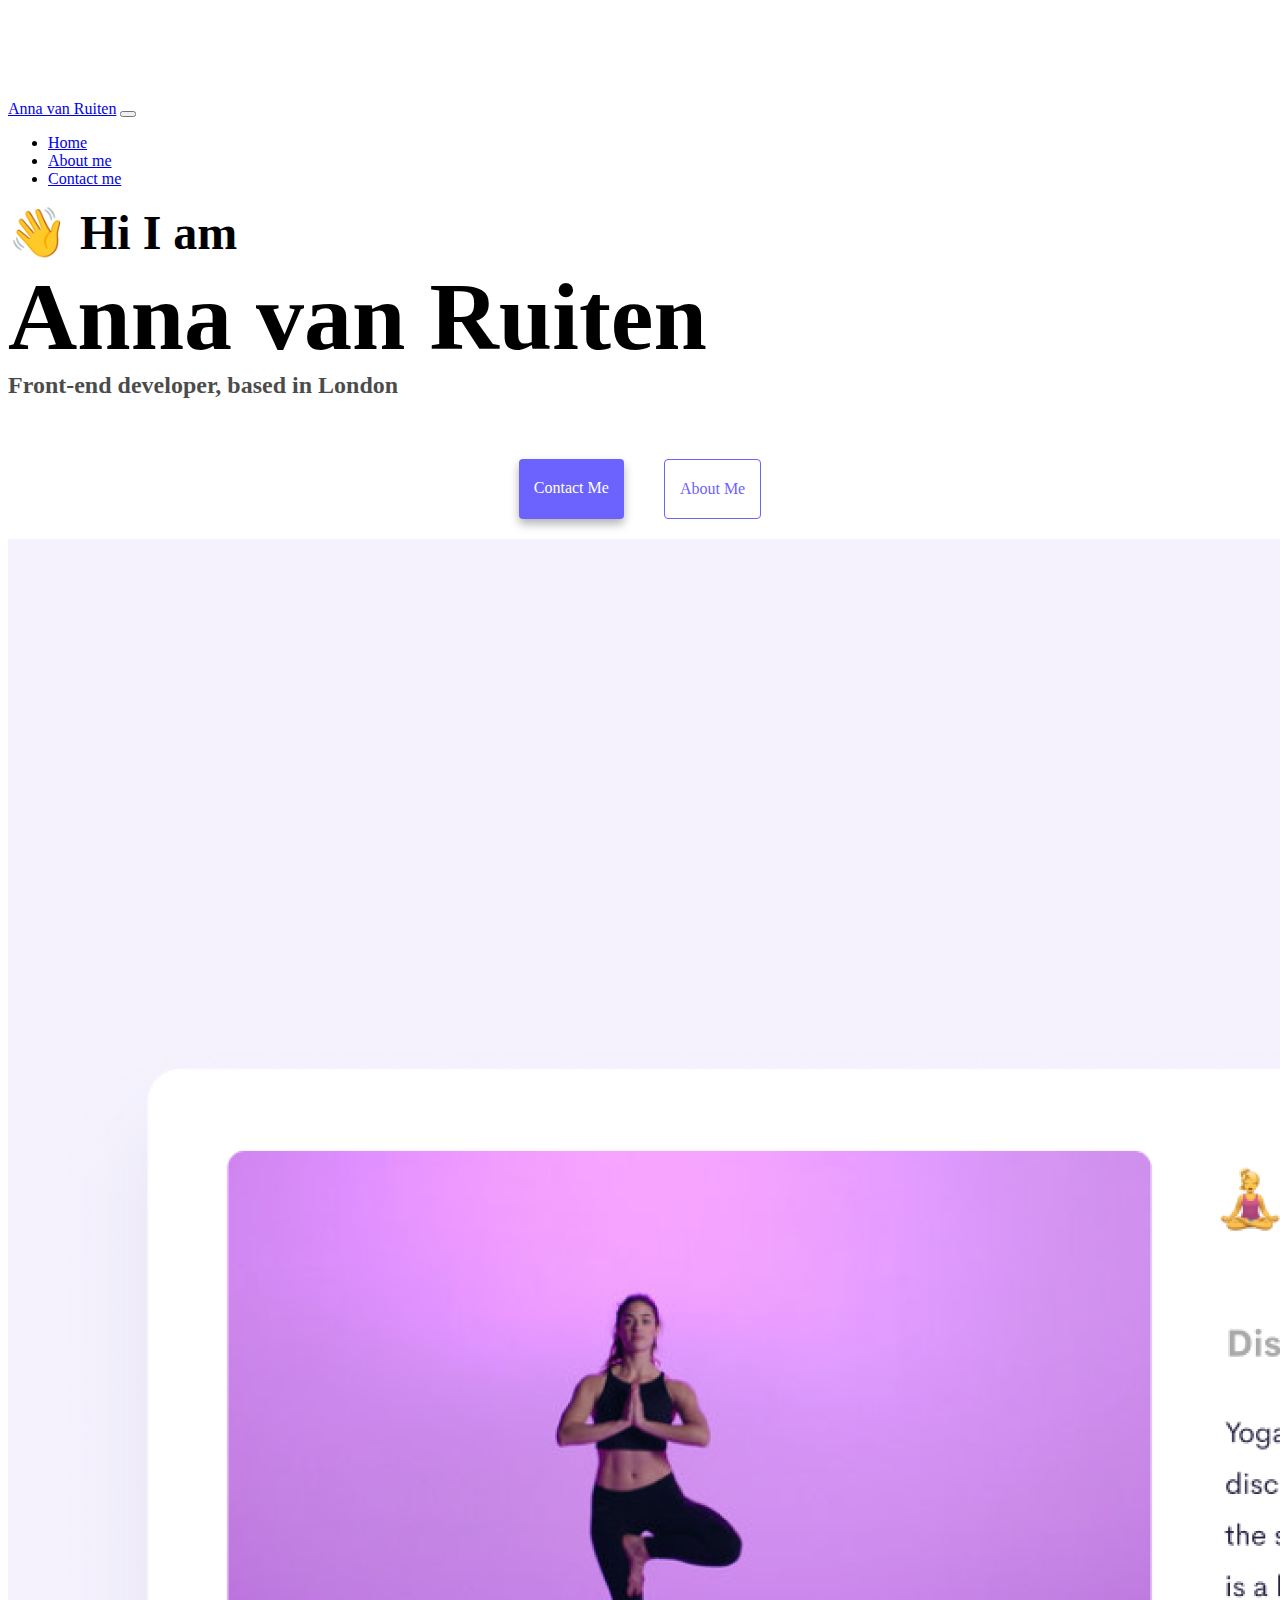
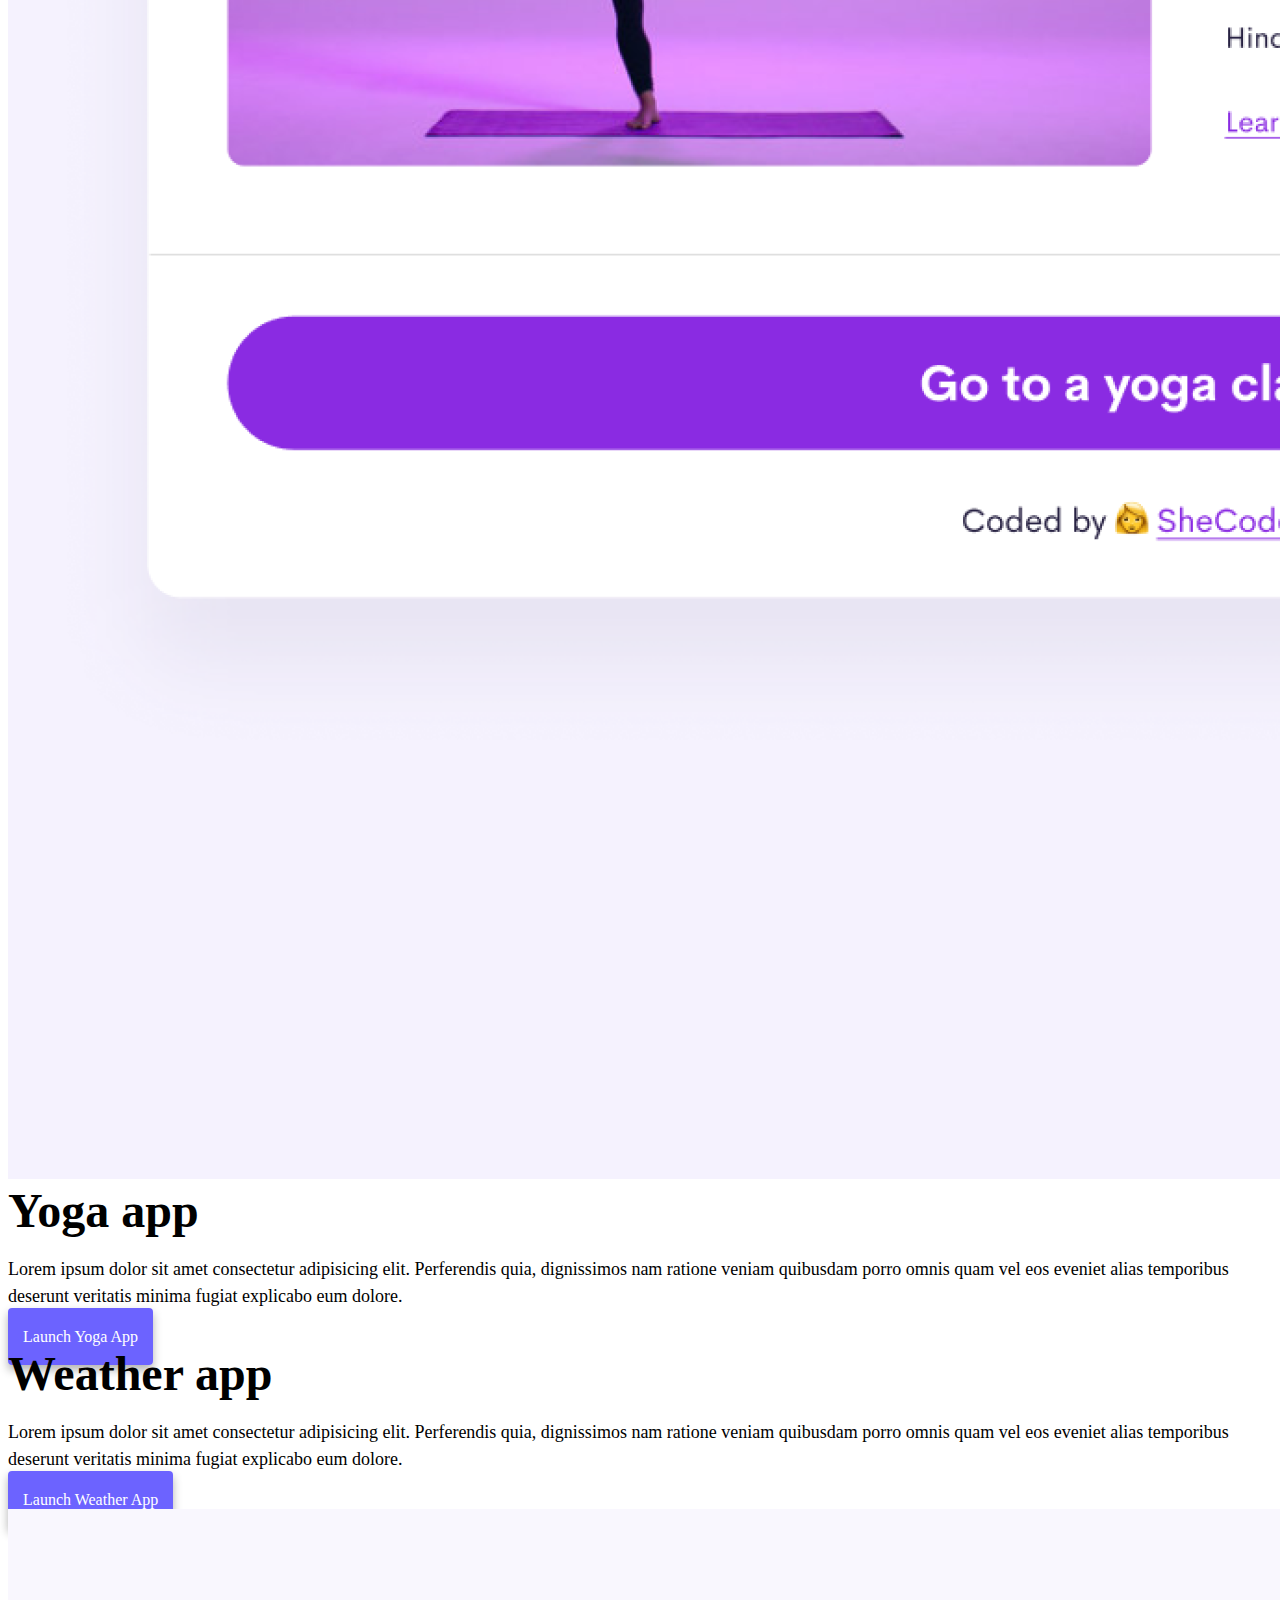
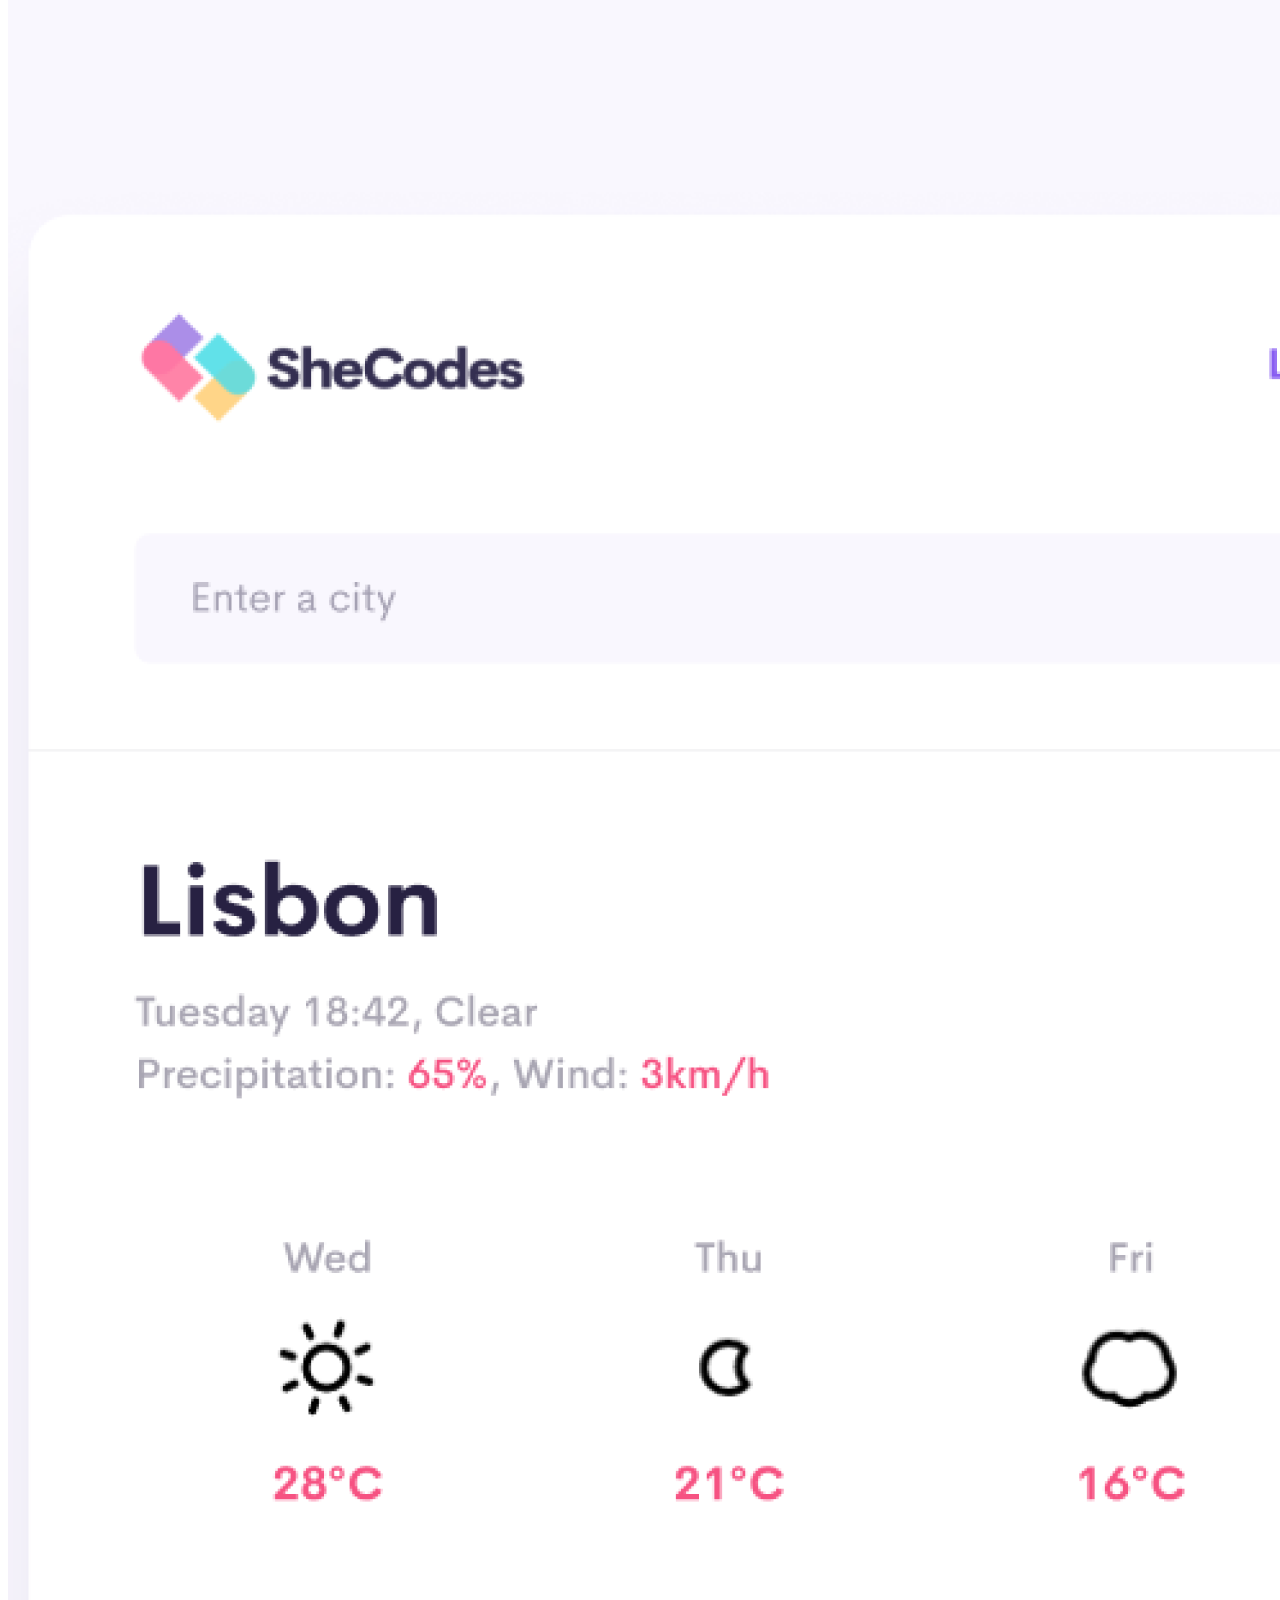
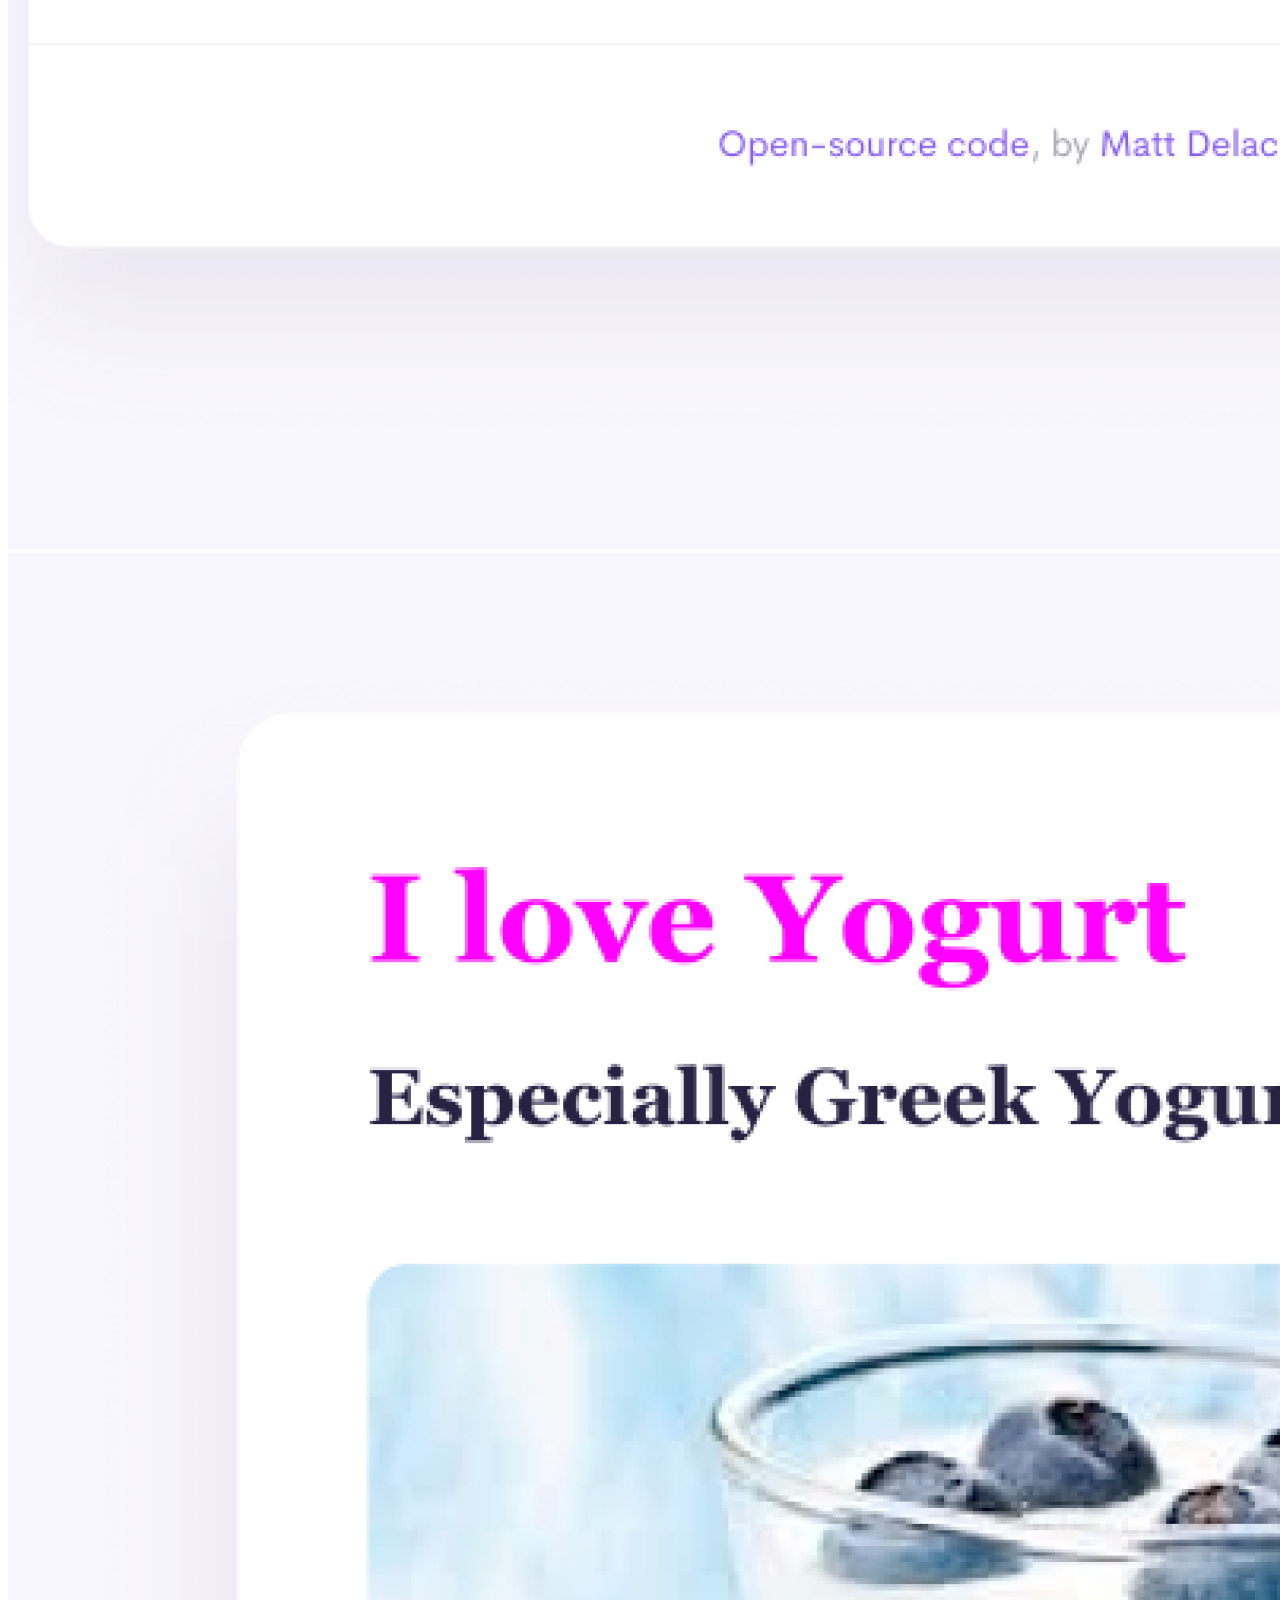
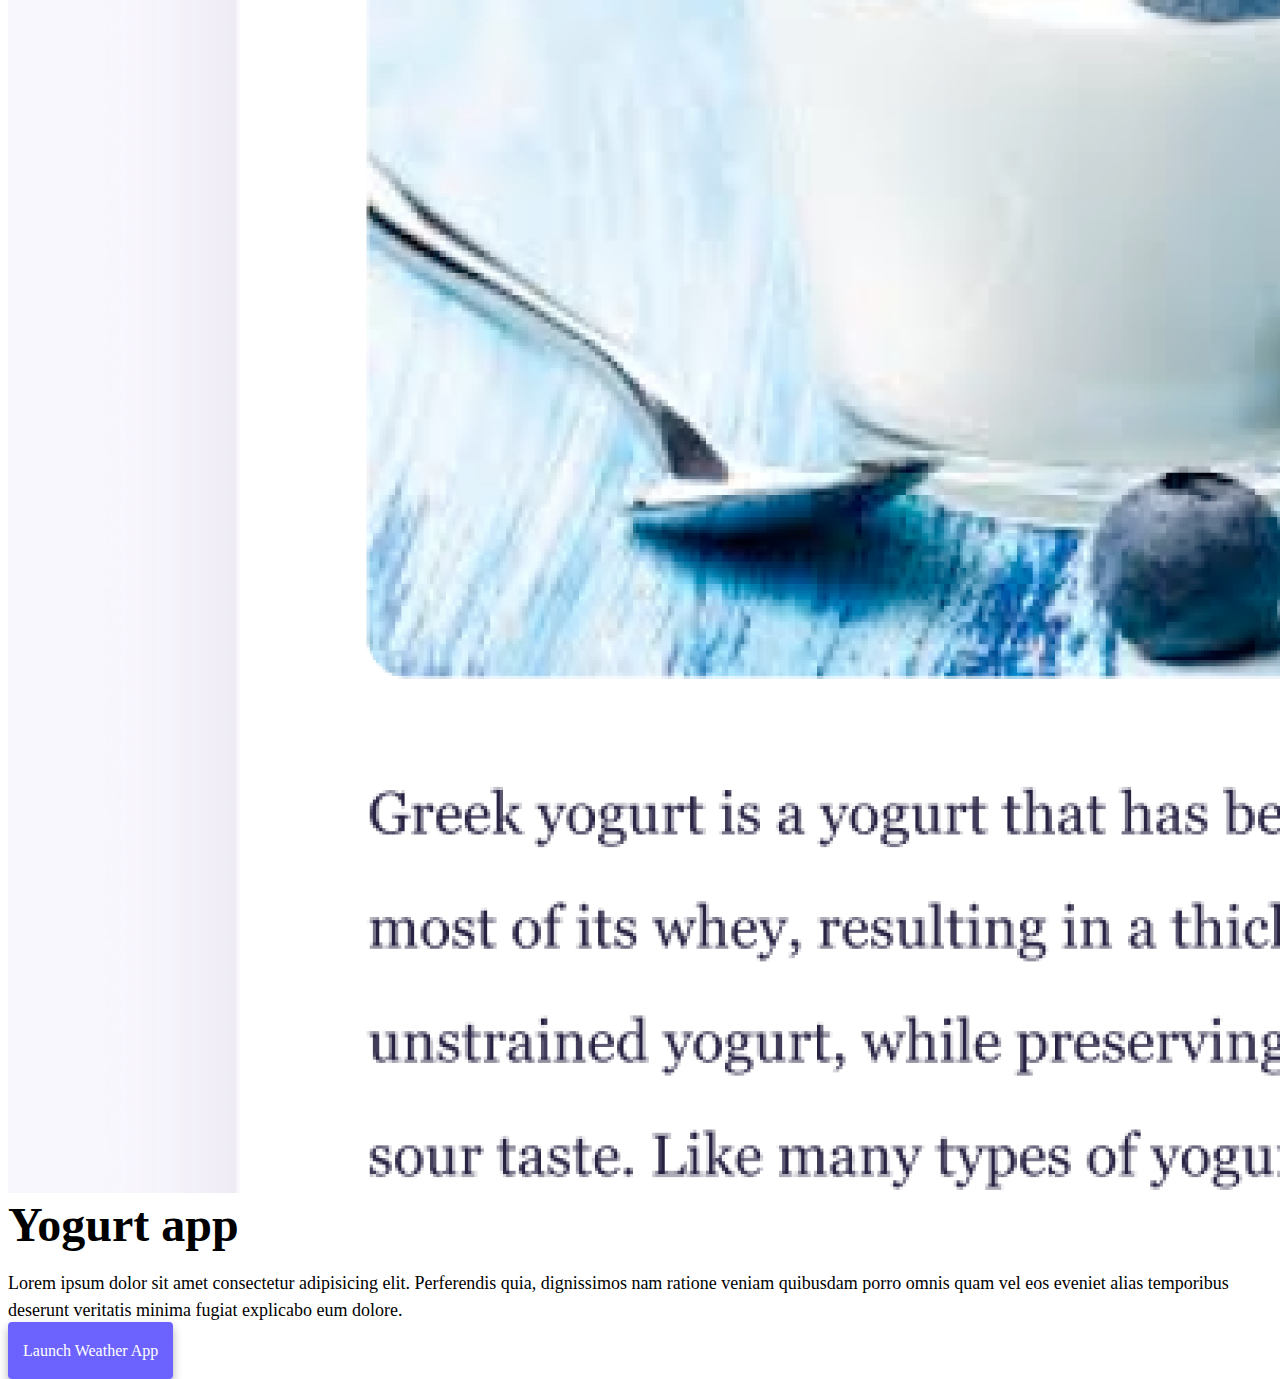
<file: index.html>
<!DOCTYPE html>
<html lang="en">
  <head>
    <meta charset="UTF-8" />
    <meta http-equiv="X-UA-Compatible" content="IE=edge" />
    <meta name="viewport" content="width=device-width, initial-scale=1.0" />
    <meta
      name="description"
      content="Anna van Ruiten's front-end developer projects."
    />
    <title>Anna van Ruiten - Front-en developer</title>
    <link
      href="https://cdn.jsdelivr.net/npm/bootstrap@5.0.0-beta2/dist/css/bootstrap.min.css"
      rel="stylesheet"
      integrity="sha384-BmbxuPwQa2lc/FVzBcNJ7UAyJxM6wuqIj61tLrc4wSX0szH/Ev+nYRRuWlolflfl"
      crossorigin="anonymous"
    />
    <script
      src="https://cdn.jsdelivr.net/npm/bootstrap@5.0.0-beta2/dist/js/bootstrap.bundle.min.js"
      integrity="sha384-b5kHyXgcpbZJO/tY9Ul7kGkf1S0CWuKcCD38l8YkeH8z8QjE0GmW1gYU5S9FOnJ0"
      crossorigin="anonymous"
    ></script>
    <link rel="stylesheet" href="style.css" />
  </head>
  <body>
    <nav class="navbar navbar-expand-lg navbar-light bg-light fixed-top">
      <div class="container">
        <a class="navbar-brand" href="index.html">Anna van Ruiten</a>
        <button
          class="navbar-toggler"
          type="button"
          data-bs-toggle="collapse"
          data-bs-target="#navbarNav"
          aria-controls="navbarNav"
          aria-expanded="false"
          aria-label="Toggle navigation"
        >
          <span class="navbar-toggler-icon"></span>
        </button>
        <div class="collapse navbar-collapse" id="navbarNav">
          <ul class="navbar-nav">
            <li class="nav-item">
              <a
                class="nav-link active"
                aria-current="page"
                href="index.html"
                title="Home"
                >Home</a
              >
            </li>
            <li class="nav-item">
              <a class="nav-link" href="about.html" title="About">About me</a>
            </li>
            <li class="nav-item">
              <a class="nav-link" href="about.html#contact" title="Contact"
                >Contact me</a
              >
            </li>
          </ul>
        </div>
      </div>
    </nav>
    <h2 class="text-center">👋 Hi I am</h2>
    <h1 class="text-center">Anna van Ruiten</h1>
    <h3 class="text-center">Front-end developer, based in London</h3>
    <div class="navigation-links mb-5">
      <a href="about.html#contact" class="primary-link" title="Contact"
        >Contact me</a
      >
      <a href="about.html" class="secondary-link" title="About">About me</a>
    </div>
    <div class="container projects">
      <div class="row mt-5">
        <div class="col-sm-6">
          <img
            src="images/yoga.png"
            class="img-fluid rounded homepage-pic"
            alt="Woman in a yoga pose"
          />
        </div>

        <div class="col-sm-6">
          <h2 class="mb-3">Yoga app</h2>
          <p>
            Lorem ipsum dolor sit amet consectetur adipisicing elit. Perferendis
            quia, dignissimos nam ratione veniam quibusdam porro omnis quam vel
            eos eveniet alias temporibus deserunt veritatis minima fugiat
            explicabo eum dolore.
          </p>
          <div class="mt-5">
            <a href="#" class="primary-link" title="Yoga app"
              >Launch Yoga App</a
            >
          </div>
        </div>
      </div>
      <div class="row mt-5">
        <div class="col-sm-6">
          <h2 class="mb-3">Weather app</h2>
          <p>
            Lorem ipsum dolor sit amet consectetur adipisicing elit. Perferendis
            quia, dignissimos nam ratione veniam quibusdam porro omnis quam vel
            eos eveniet alias temporibus deserunt veritatis minima fugiat
            explicabo eum dolore.
          </p>
          <div class="mt-5">
            <a href="#" class="primary-link" title="Weather app"
              >Launch Weather App</a
            >
          </div>
        </div>

        <div class="col-sm-6">
          <img
            src="images/weather.png"
            class="img-fluid rounded homepage-pic"
            alt="Weather of Lisbon n the weather app"
          />
        </div>
      </div>
      <div class="row mt-5">
        <div class="col-sm-6">
          <img
            src="images/yogurt.png"
            class="img-fluid rounded homepage-pic"
            alt="Yoghurt in a glass topped with blueberries"
          />
        </div>

        <div class="col-sm-6">
          <h2 class="mb-3">Yogurt app</h2>
          <p>
            Lorem ipsum dolor sit amet consectetur adipisicing elit. Perferendis
            quia, dignissimos nam ratione veniam quibusdam porro omnis quam vel
            eos eveniet alias temporibus deserunt veritatis minima fugiat
            explicabo eum dolore.
          </p>
          <div class="mt-5">
            <a href="#" class="primary-link" title="Weather app"
              >Launch Weather App</a
            >
          </div>
        </div>
      </div>
    </div>
  </body>
</html>
</file>
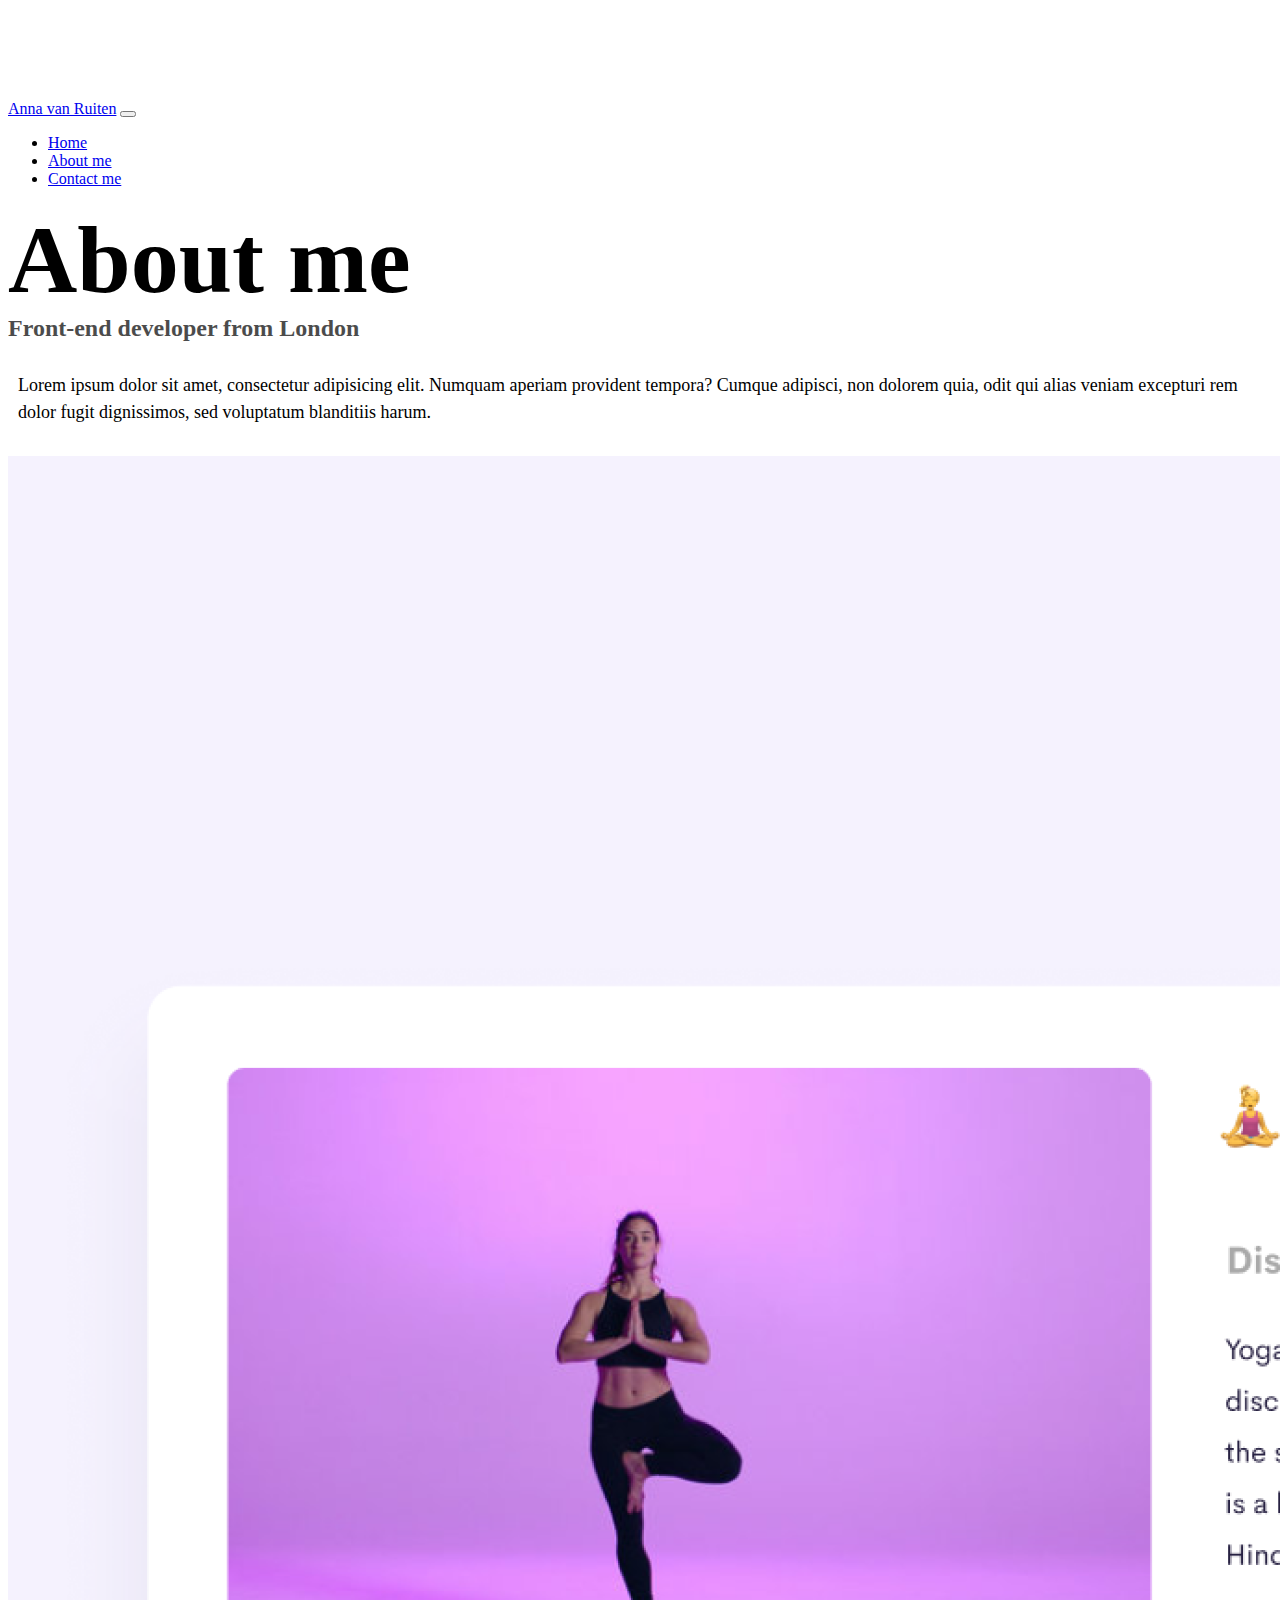
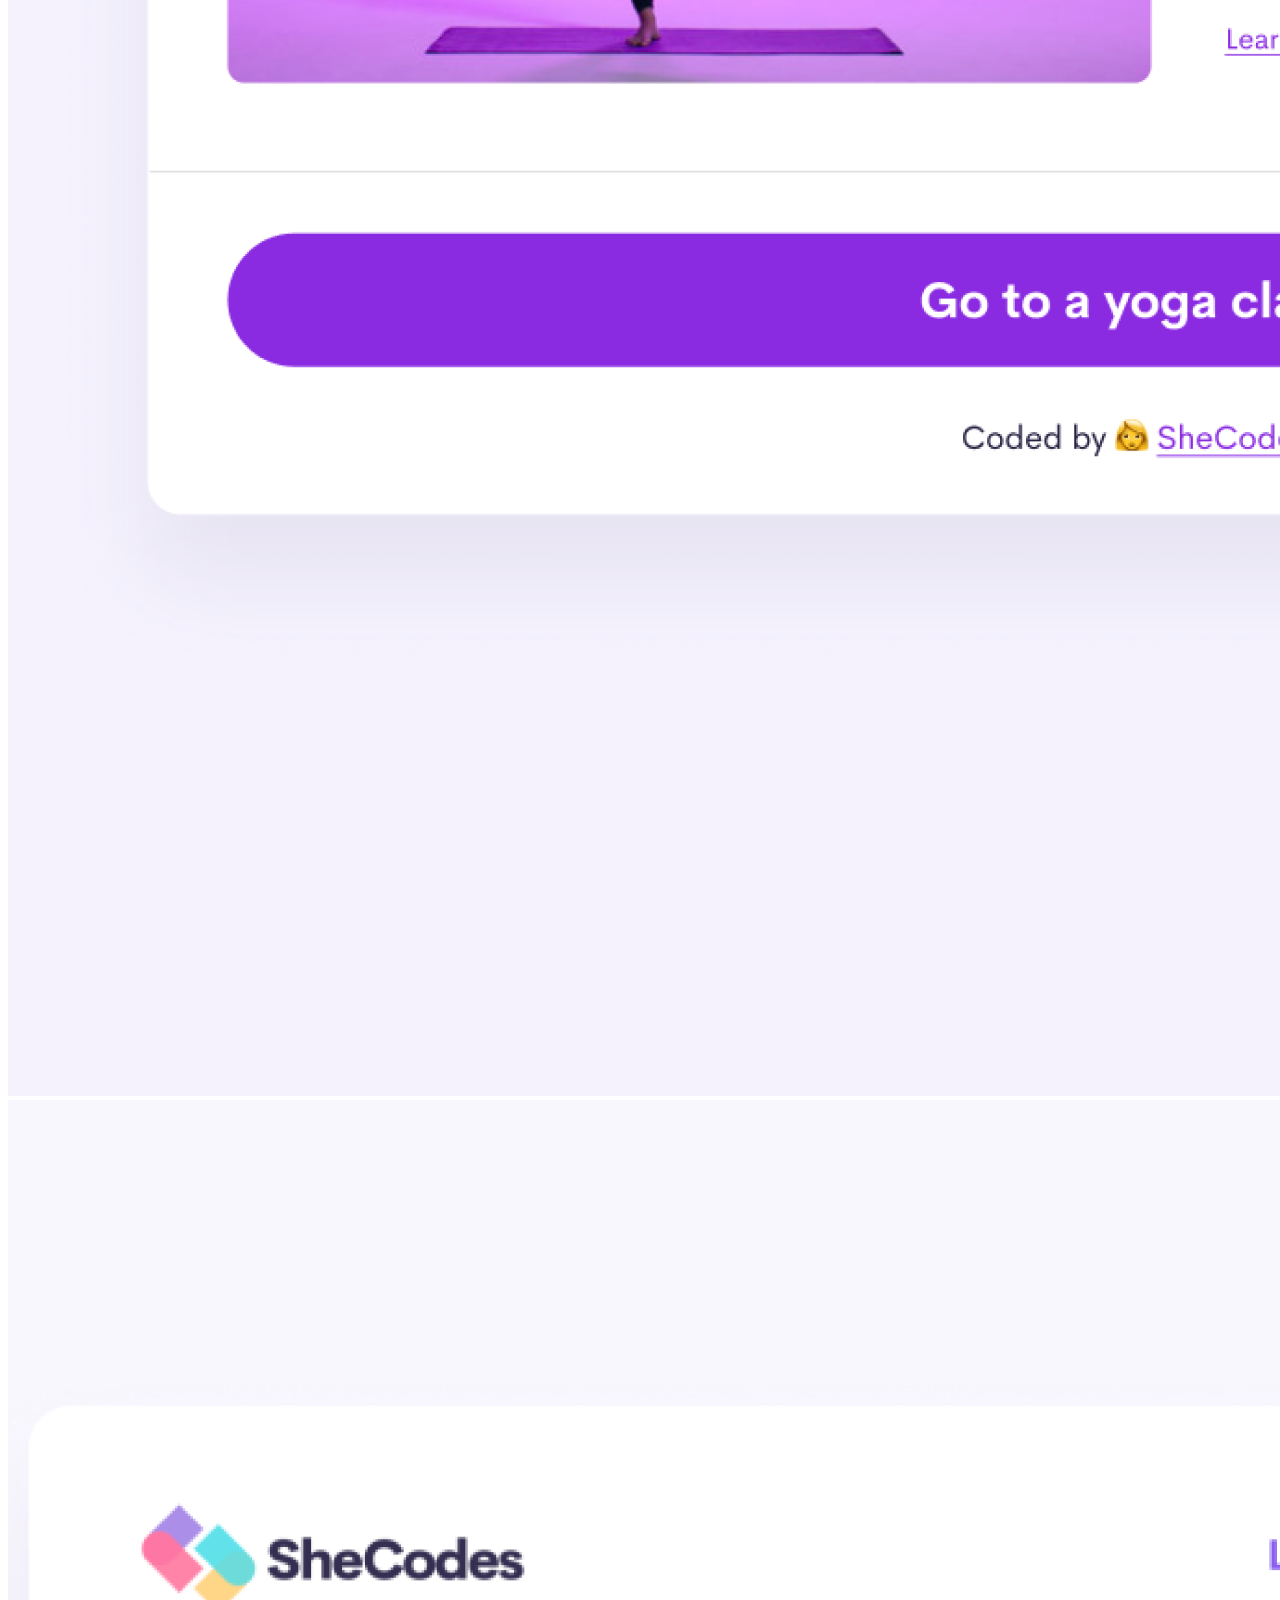
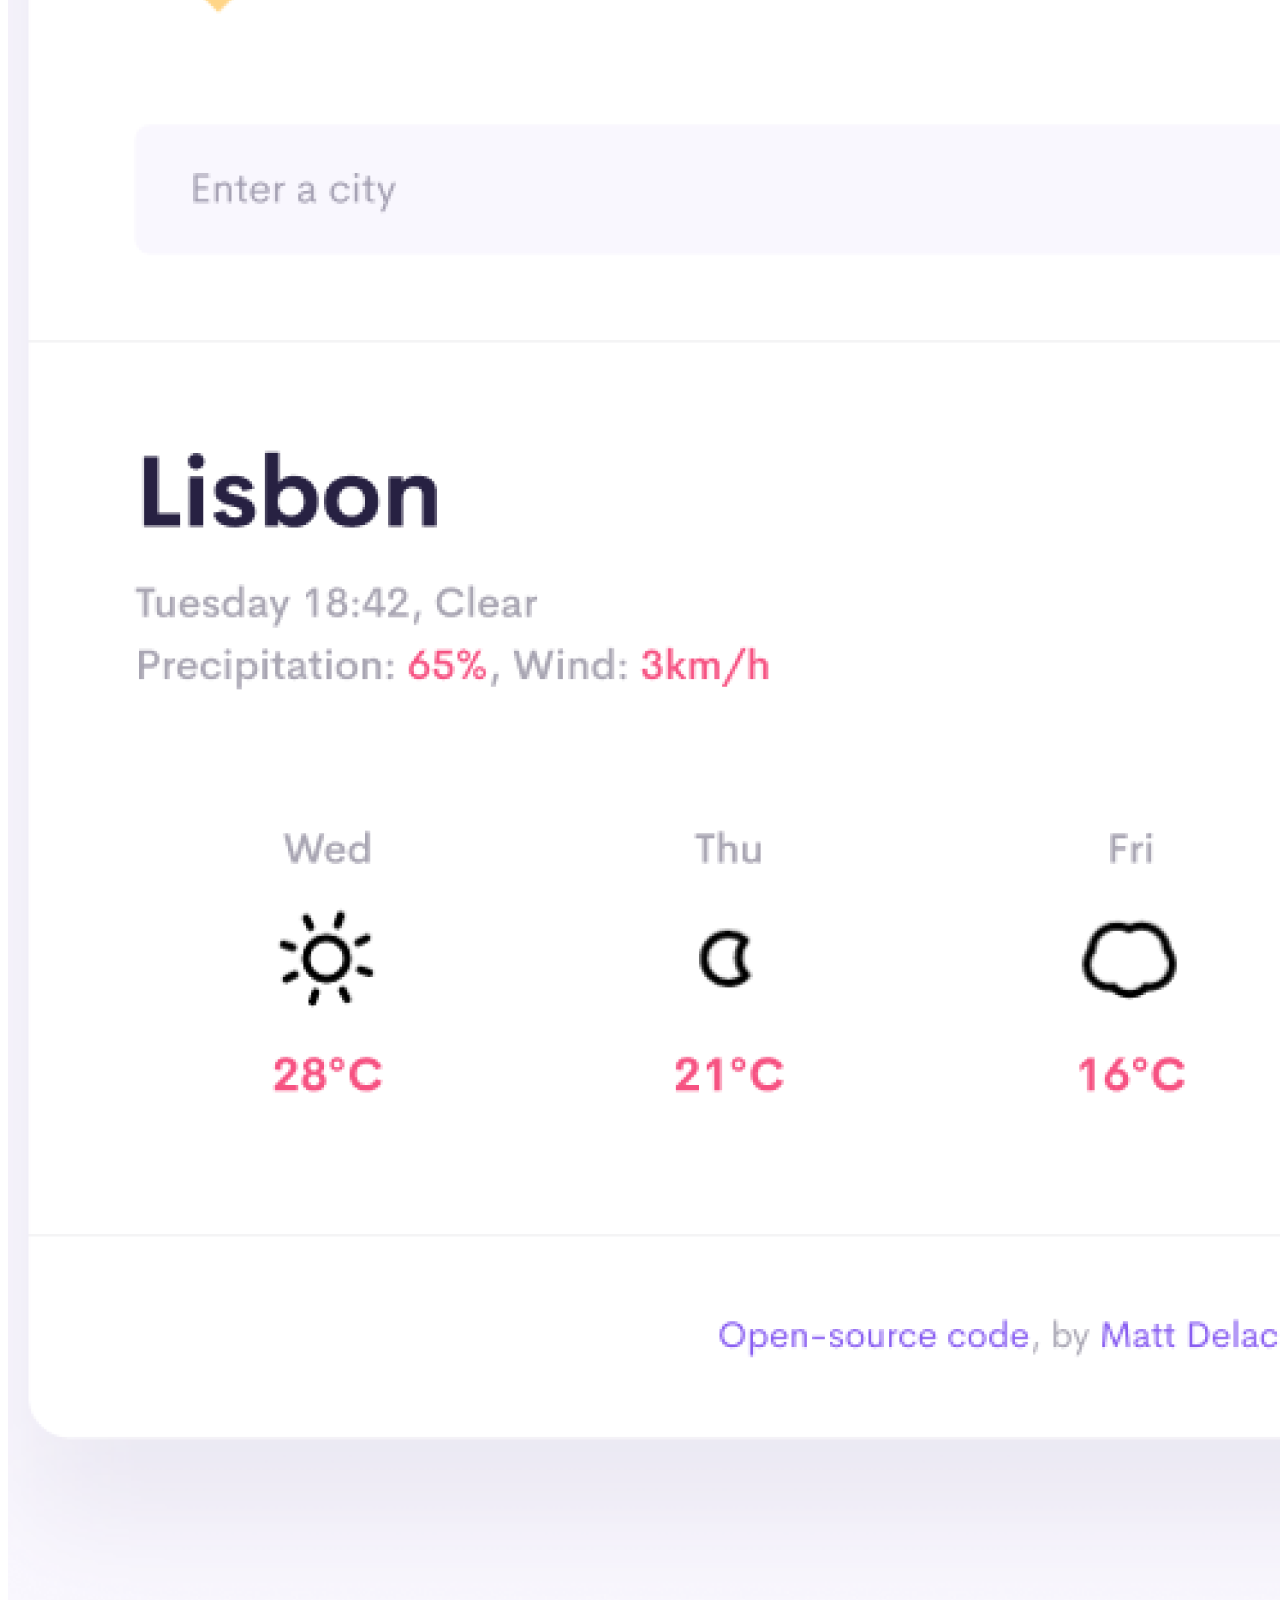
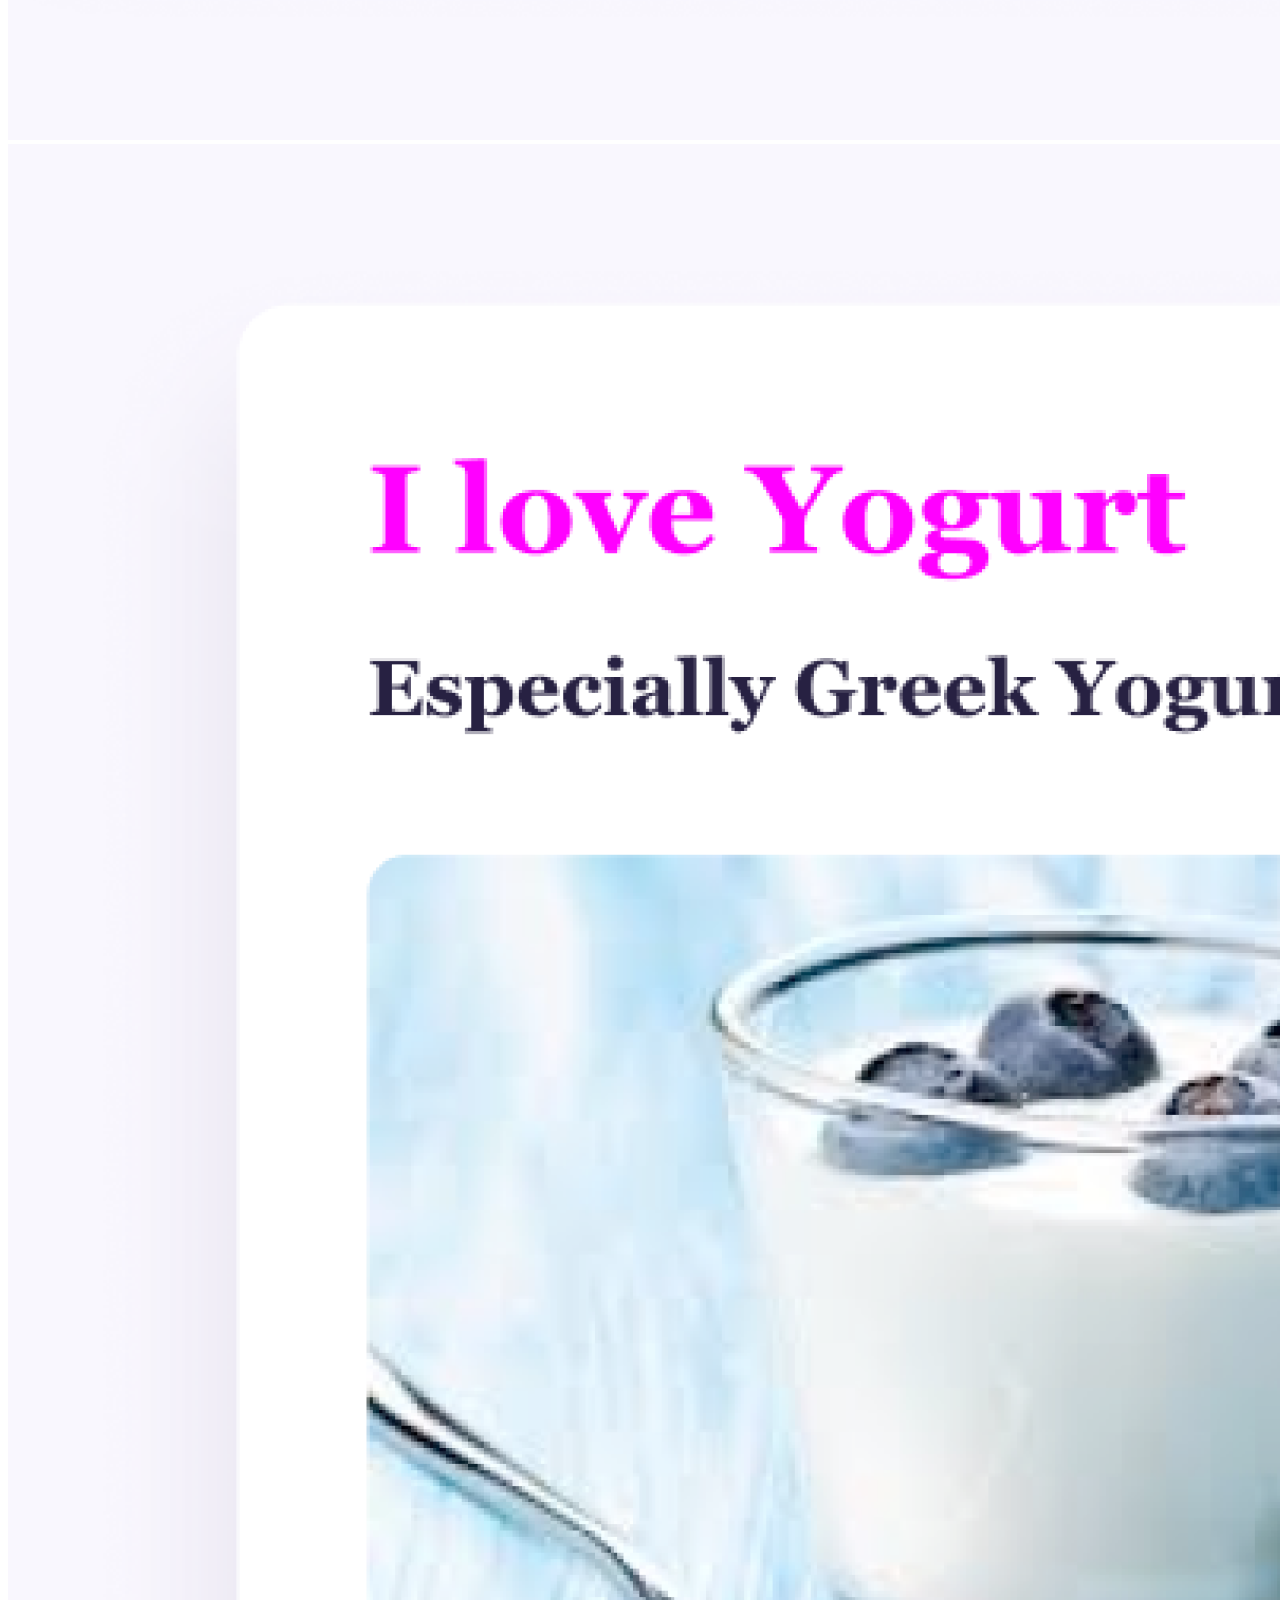
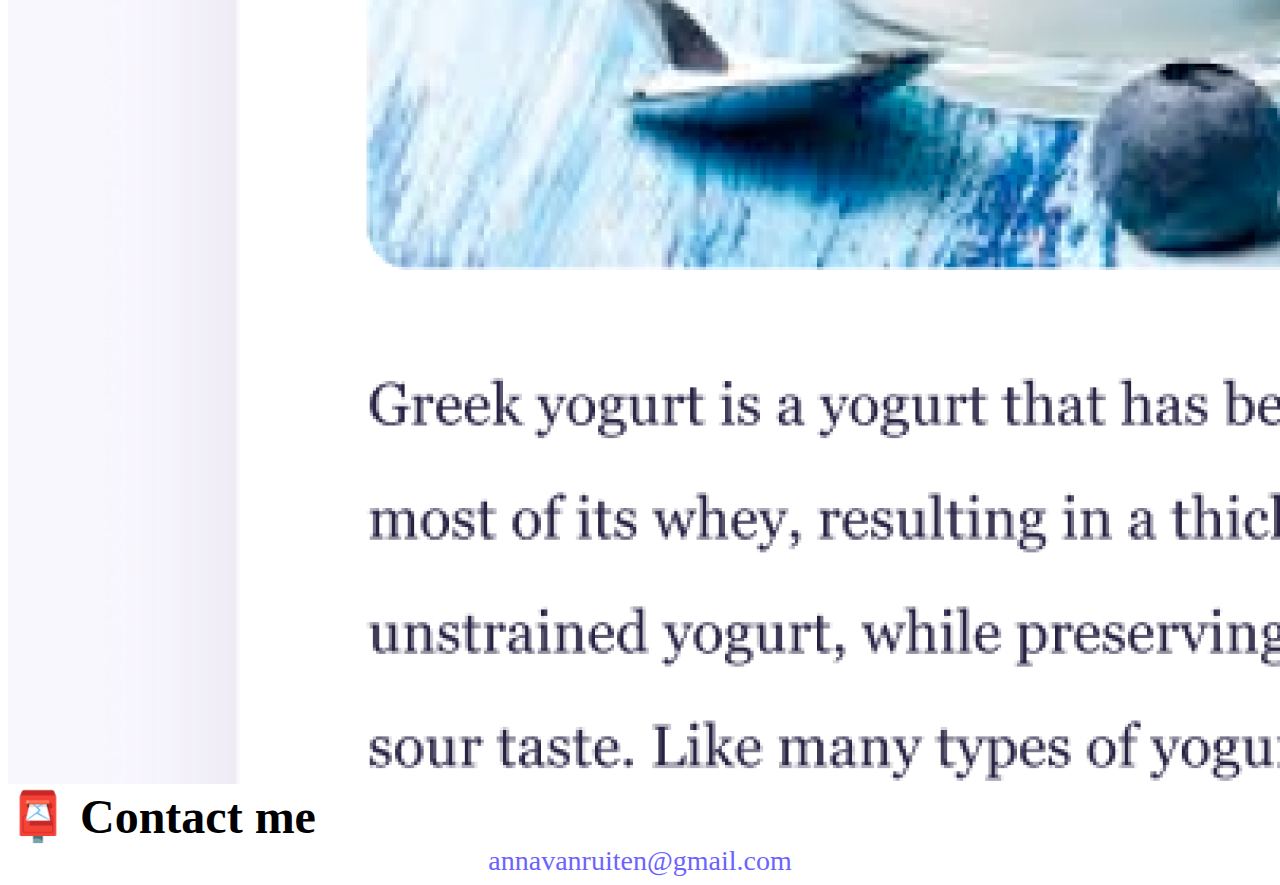
<file: about.html>
<!DOCTYPE html>
<html lang="en">
  <head>
    <meta charset="UTF-8" />
    <meta http-equiv="X-UA-Compatible" content="IE=edge" />
    <meta name="viewport" content="width=device-width, initial-scale=1.0" />
    <meta name="description" content="Information about Anna van Ruiten">
    <link
      href="https://cdn.jsdelivr.net/npm/bootstrap@5.0.0-beta2/dist/css/bootstrap.min.css"
      rel="stylesheet"
      integrity="sha384-BmbxuPwQa2lc/FVzBcNJ7UAyJxM6wuqIj61tLrc4wSX0szH/Ev+nYRRuWlolflfl"
      crossorigin="anonymous"
    />
    <script
      src="https://cdn.jsdelivr.net/npm/bootstrap@5.0.0-beta2/dist/js/bootstrap.bundle.min.js"
      integrity="sha384-b5kHyXgcpbZJO/tY9Ul7kGkf1S0CWuKcCD38l8YkeH8z8QjE0GmW1gYU5S9FOnJ0"
      crossorigin="anonymous"
    ></script>
    <link rel="stylesheet" href="style.css" />
    <title>About Anna van Ruiten</title>
  </head>
  <body>
    <nav class="navbar navbar-expand-lg navbar-light bg-light fixed-top">
      <div class="container">
        <a class="navbar-brand" href="index.html">Anna van Ruiten</a>
        <button
          class="navbar-toggler"
          type="button"
          data-bs-toggle="collapse"
          data-bs-target="#navbarNav"
          aria-controls="navbarNav"
          aria-expanded="false"
          aria-label="Toggle navigation"
        >
          <span class="navbar-toggler-icon"></span>
        </button>
        <div class="collapse navbar-collapse" id="navbarNav">
          <ul class="navbar-nav">
            <li class="nav-item">
              <a class="nav-link" aria-current="page" href="index.html" title="Home">Home</a>
            </li>
            <li class="nav-item">
              <a class="nav-link active" href="about.html" title="About">About me</a>
            </li>
            <li class="nav-item">
              <a class="nav-link" href="about.html#contact" title="Contact">Contact me</a>
            </li>
          </ul>
        </div>
      </div>
    </nav>
    <h1 class="text-center">About me</h1>
    <h3 class="text-center">Front-end developer from London</h3>
    <div class="about-paragraphs text-center">
      <p>
        Lorem ipsum dolor sit amet, consectetur adipisicing elit. Numquam
        aperiam provident tempora? Cumque adipisci, non dolorem quia, odit qui
        alias veniam excepturi rem dolor fugit dignissimos, sed voluptatum
        blanditiis harum.
      </p>
    </div>
    <div class="container">
      <div class="row">
        <div class="col-sm-4">
          <img src="images/yoga.png" class="img-fluid p-2 shadow rounded about-pic" alt="Woman in a yoga pose"/>
        </div>
        <div class="col-sm-4">
          <img src="images/weather.png" class="img-fluid p-2 shadow rounded about-pic" alt="Weather of Lisbon n the weather app" />
        </div>
        <div class="col-sm-4">
          <img src="images/yogurt.png" class="img-fluid p-2 shadow rounded about-pic" alt="Yoghurt in a glass topped with blueberries" />
        </div>
      </div>
    </div>
    <div id="contact" class="mt-5">
      <h2 class="text-center">📮 Contact me</h2>
      <a href="mailto:annavanruiten@gmail.com" class="email-link" title="Email address"> annavanruiten@gmail.com </a>
    </div>
  </body>
</html>
</file>
<file: style.css>
:root {
  --primary-color: #6c63ff;
  --secondary-color: #f5f2fe;
  --box-shadow: 0 5px 10px rgba(0, 0, 0, 0.3);
}

body {
  margin-top: 100px;
}

h1,
h2,
h3 {
  margin: 0;
}

h1 {
  font-size: 96px;
}

h2 {
  font-size: 48px;
}

h3 {
  font-size: 24px;
  opacity: 0.7;
}

p {
  font-size: 18px;
  line-height: 1.5;
}

.navigation-links {
  display: flex;
  margin-top: 40px;
  justify-content: center;
}

.navigation-links a {
  margin: 20px;
}

.primary-link {
  border-radius: 4px;
  padding: 20px 15px;
  text-decoration: none;
  text-transform: capitalize;
  background: var(--primary-color);
  box-shadow: var(--box-shadow);
  color: white;
}

.secondary-link {
  border-radius: 4px;
  padding: 20px 15px;
  text-decoration: none;
  text-transform: capitalize;
  color: var(--primary-color);
  border: 1px solid var(--primary-color);
}

.homepage-link {
  color: var(--primary-color);
  text-align: center;
  display: block;
}

.about-paragraphs {
  margin: 30px 0;
}

.about-paragraphs p {
  margin: 10px;
}

.email-link {
  display: flex;
  justify-content: center;
  color: var(--primary-color);
  font-size: 28px;
  text-decoration: none;
}

.email-link:hover {
  text-decoration: underline;
}

@media (max-width: 600px) {
  body {
    text-align: center;
  }

  h1 {
    font-size: 50px;
  }
  h2 {
    font-size: 30px;
  }
  p {
    font-size: 5;
    
  }
 .homepage-pic{
    display:none;
 }

 img{
    margin-top: 20px;
 }
}
</file>
